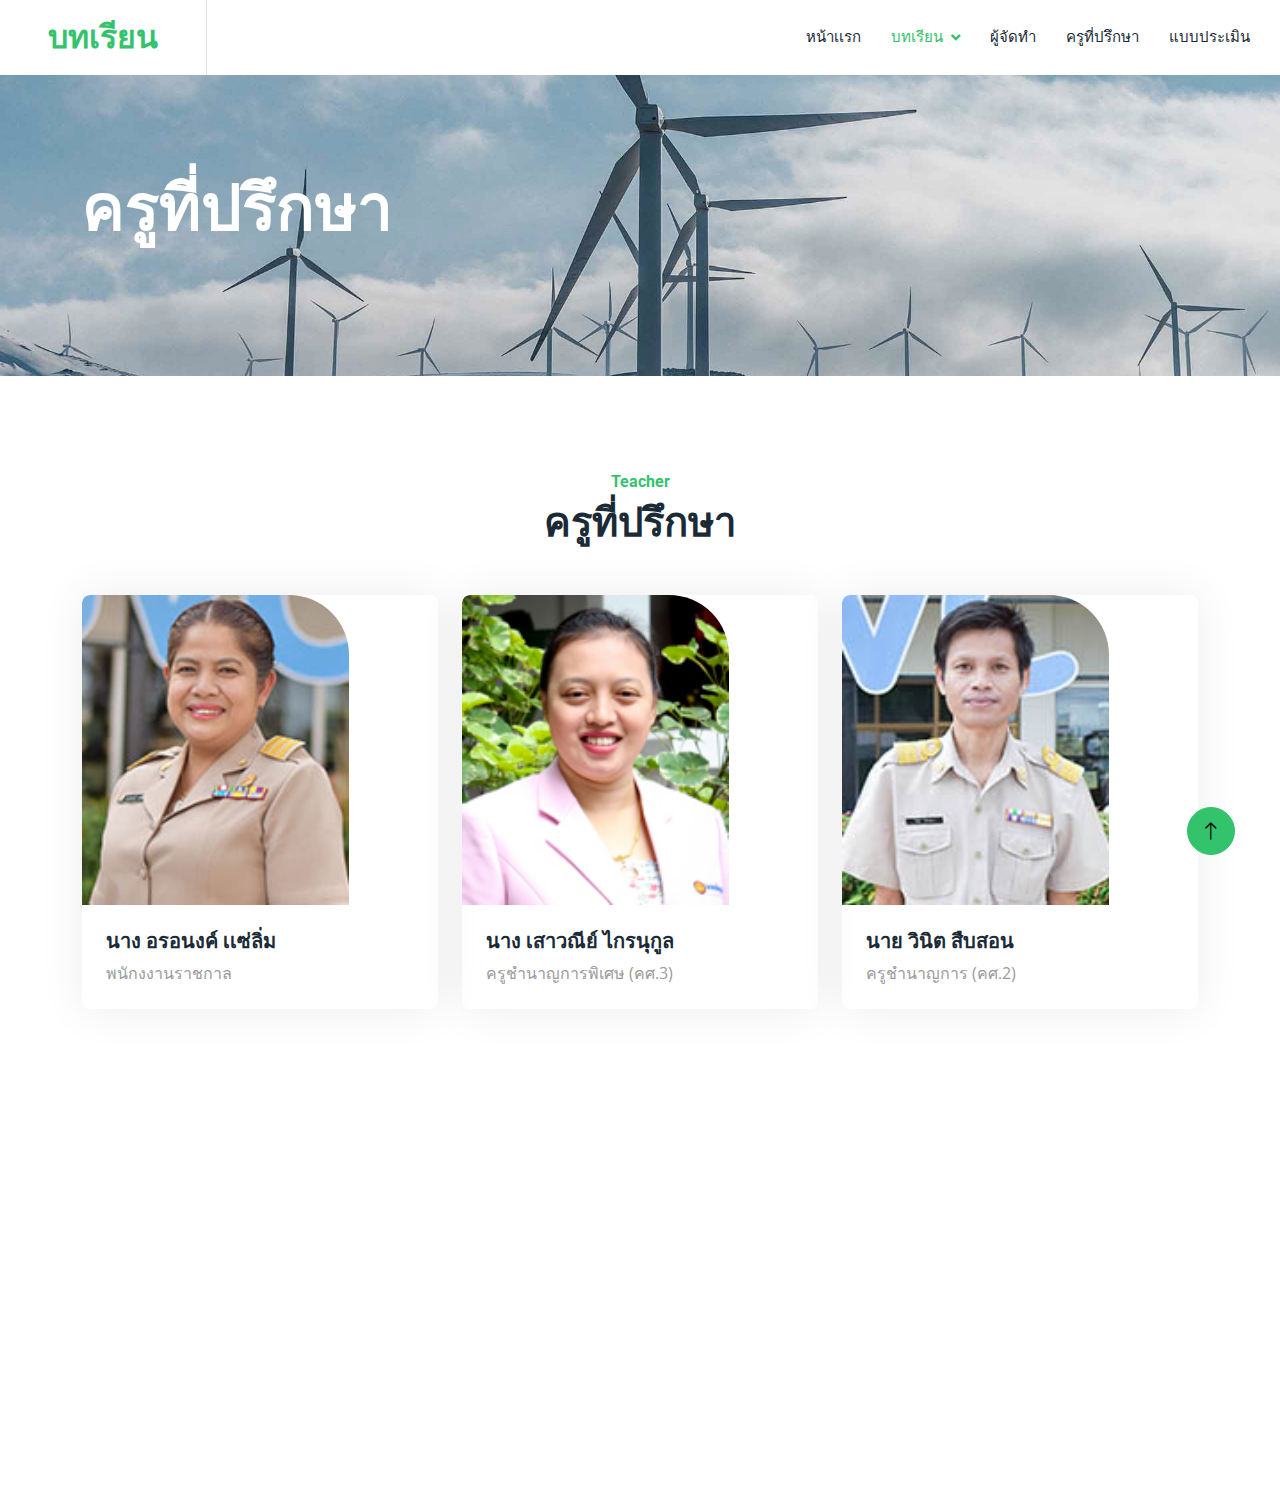
<file: Teacher.html>
<!DOCTYPE html>
<html lang="en">

<head>
    <meta charset="utf-8">
    <title>project</title>
    <meta content="width=device-width, initial-scale=1.0" name="viewport">
    <meta content="" name="keywords">
    <meta content="" name="description">

    <!-- Favicon -->
    <link href="img/favicon.ico" rel="icon">

    <!-- Google Web Fonts -->
    <link rel="preconnect" href="https://fonts.googleapis.com">
    <link rel="preconnect" href="https://fonts.gstatic.com" crossorigin>
    <link href="https://fonts.googleapis.com/css2?family=Open+Sans:wght@400;500&family=Roboto:wght@500;700;900&display=swap" rel="stylesheet"> 

    <!-- Icon Font Stylesheet -->
    <link href="https://cdnjs.cloudflare.com/ajax/libs/font-awesome/5.10.0/css/all.min.css" rel="stylesheet">
    <link href="https://cdn.jsdelivr.net/npm/bootstrap-icons@1.4.1/font/bootstrap-icons.css" rel="stylesheet">

    <!-- Libraries Stylesheet -->
    <link href="lib/animate/animate.min.css" rel="stylesheet">
    <link href="lib/owlcarousel/assets/owl.carousel.min.css" rel="stylesheet">
    <link href="lib/lightbox/css/lightbox.min.css" rel="stylesheet">

    <!-- Customized Bootstrap Stylesheet -->
    <link href="css/bootstrap.min.css" rel="stylesheet">

    <!-- Template Stylesheet -->
    <link href="css/style.css" rel="stylesheet">
</head>

<body>
    <!-- Spinner Start -->
    <div id="spinner" class="show bg-white position-fixed translate-middle w-100 vh-100 top-50 start-50 d-flex align-items-center justify-content-center">
        <div class="spinner-border text-primary" style="width: 3rem; height: 3rem;" role="status">
            <span class="sr-only">Loading...</span>
        </div>
    </div>
    <!-- Spinner End -->



    <!-- Navbar Start -->
    <nav class="navbar navbar-expand-lg bg-white navbar-light sticky-top p-0">
        <a href="index.html" class="navbar-brand d-flex align-items-center border-end px-4 px-lg-5">
            <h2 class="m-0 text-primary">บทเรียน</h2>
        </a>
        <button type="button" class="navbar-toggler me-4" data-bs-toggle="collapse" data-bs-target="#navbarCollapse">
            <span class="navbar-toggler-icon"></span>
        </button>
        <div class="collapse navbar-collapse" id="navbarCollapse">
            <div class="navbar-nav ms-auto p-4 p-lg-0">
                <a href="index.html" class="nav-item nav-link">หน้าเเรก</a>
                <div class="nav-item dropdown">
                    <a href="#" class="nav-link dropdown-toggle active" data-bs-toggle="dropdown">บทเรียน</a>
                    <div class="dropdown-menu bg-light m-0">
                        <a href="index1.html" class="dropdown-item">บทที่1</a>
                        <a href="index2.html" class="dropdown-item">บทที่2</a>
                        <a href="index3.html" class="dropdown-item">บทที่3</a>
                        <a href="index4.html" class="dropdown-item">บทที่4</a>
                        <a href="index5.html" class="dropdown-item">บทที่5</a>
                        <a href="index6.html" class="dropdown-item">บทที่6</a>
                        <a href="index7.html" class="dropdown-item">บทที่7</a>
                        <a href="index8.html" class="dropdown-item">บทที่8</a>
                        <a href="index9.html" class="dropdown-item">บทที่9</a>
                        <a href="index10.html" class="dropdown-item">บทที่10</a>
                    </div>
                </div>
                <a href="team.html" class="nav-item nav-link">ผู้จัดทำ</a>
                <a href="Teacher.html" class="nav-item nav-link">ครูที่ปรึกษา</a>
                <a href="https://docs.google.com/forms/d/1ygUkBaym2-hApvsD2pXTZ9DmVufNKYx6bnCbajIy18U/edit?fbclid=IwAR3xQt6gmdiawbdIggK3lxB7QA_vnuKuuwXIa4VtvYnl6wGvEu1dRmjat2k" class="nav-item nav-link">แบบประเมิน</a>
              
              
            </div>
            <a href="" class=""><i class=""></i></a>
        </div>
    </nav>
    <!-- Navbar End -->


    <!-- Page Header Start -->
    <div class="container-fluid page-header py-5 mb-5">
        <div class="container py-5">
            <h1 class="display-3 text-white mb-3 animated slideInDown">ครูที่ปรึกษา</h1>
            <nav aria-label="breadcrumb animated slideInDown">
                <ol class="breadcrumb">
                    <li class=""><a class="text-white" href="#"></a></li>
                    <li class=""><a class="text-white" href="#"></a></li>
                    <li class="" aria-current="page"></li>
                </ol>
            </nav>
        </div>
    </div>
    <!-- Page Header End -->


    <!-- Team Start -->
    <div class="container-xxl py-5">
        <div class="container">
            <div class="text-center mx-auto mb-5 wow fadeInUp" data-wow-delay="0.1s" style="max-width: 600px;">
                <h6 class="text-primary">Teacher</h6>
                <h1 class="mb-4">ครูที่ปรึกษา</h1>
            </div>
            <div class="row g-4">
                <div class="col-lg-4 col-md-6 wow fadeInUp" data-wow-delay="0.1s">
                    <div class="team-item rounded overflow-hidden">
                        <div class="d-flex">
                            <img class="img-fluid w-75" src="img1/onanong.jpg" alt="">
                            <div class="team-social w-25">
                            </div>
                        </div>
                        <div class="p-4">
                            <h5>นาง อรอนงค์ เเซ่ลิ่ม </h5>
                            <span>พนักงงานราชกาล</span>
                        </div>
                    </div>
                </div>
                <div class="col-lg-4 col-md-6 wow fadeInUp" data-wow-delay="0.3s">
                    <div class="team-item rounded overflow-hidden">
                        <div class="d-flex">
                            <img class="img-fluid w-75" src="img1/image.jfif" alt="">
                            <div class="team-social w-25">
                            </div>
                        </div>
                        <div class="p-4">
                            <h5>นาง เสาวณีย์ ไกรนุกูล</h5>
                            <span> ครูชำนาญการพิเศษ (คศ.3)</span>
                        </div>
                    </div>
                </div>
                <div class="col-lg-4 col-md-6 wow fadeInUp" data-wow-delay="0.5s">
                    <div class="team-item rounded overflow-hidden">
                        <div class="d-flex">
                            <img class="img-fluid w-75" src="img/13.jpg" alt="">
                            <div class="team-social w-25">
                            </div>
                        </div>
                        <div class="p-4">
                            <h5>นาย วินิต สืบสอน</h5>
                            <span> ครูชำนาญการ (คศ.2)</span>
                        </div>
                    </div>
                </div>
             
                        </div>
                    </div>
                </div>
       
               
                        </div>
                    </div>
                </div>
            </div>
        </div>
    </div>
    <!-- Team End -->
        

<!-- Footer Start -->
<div class="container-fluid bg-dark text-body footer mt-5 pt-5 wow fadeIn" data-wow-delay="0.1s">
    <div class="container py-5">
        <div class="row g-5">
            <div class="col-lg-3 col-md-6">
                <h5 class="text-white mb-4">ช่องทางติดต่อ</h5>
                
                <p class="mb-2"><i class=""></i>ดำเนินการโดยนักเรียนระดับชั้น ปวช.3/3 แผนกคอมพิวเตอร์ธุรกิจ</p>
                <p class="mb-2"><i class="fa fa-map-marker-alt me-3"></i>วิทยาลัยอาชีวศึกษาสุราษฎร์ธานี</p>
                <p class="mb-2"><i class="fa fa-envelope me-3"></i>saraban@svc.ac.th</p>
                <div class="d-flex pt-2">
                    <a class="btn btn-square btn-outline-light btn-social" href="https://www.facebook.com/%E0%B8%9B%E0%B8%A3%E0%B8%B0%E0%B8%8A%E0%B8%B2%E0%B8%AA%E0%B8%B1%E0%B8%A1%E0%B8%9E%E0%B8%B1%E0%B8%99%E0%B8%98%E0%B9%8C%E0%B8%A7%E0%B8%B4%E0%B8%97%E0%B8%A2%E0%B8%B2%E0%B8%A5%E0%B8%B1%E0%B8%A2%E0%B8%AD%E0%B8%B2%E0%B8%8A%E0%B8%B5%E0%B8%A7%E0%B8%A8%E0%B8%B6%E0%B8%81%E0%B8%A9%E0%B8%B2%E0%B8%AA%E0%B8%B8%E0%B8%A3%E0%B8%B2%E0%B8%A9%E0%B8%8E%E0%B8%A3%E0%B9%8C%E0%B8%98%E0%B8%B2%E0%B8%99%E0%B8%B5-274795106525184"><i class="fab fa-facebook-f"></i></a>
                </div>
            </div>
            <div class="col-lg-3 col-md-6">
                <h5 class="text-white mb-4">Email  (ผู้จัดทำ)</h5>
                <p class="mb-2"><i class="fa fa-envelope me-3"></i>63202040091@svc.ac.th</p>
                <p class="mb-2"><i class="fa fa-envelope me-3"></i>632020400097@svc.ac.th</p>
                <p class="mb-2"><i class="fa fa-envelope me-3"></i>63202040103@svc.ac.th</p>
            </div>
            <div class="col-lg-3 col-md-6">
                <h5 class="text-white mb-4">Project Gallery</h5>
                <div class="row g-2">
                    <div class="col-4">
                        <img class="img-fluid rounded" src="img/gallery-1.jpg" alt="">
                    </div>
                    <div class="col-4">
                        <img class="img-fluid rounded" src="img/gallery-2.jpg" alt="">
                    </div>
                    <div class="col-4">
                        <img class="img-fluid rounded" src="img/gallery-3.jpg" alt="">
                    </div>
                    <div class="col-4">
                        <img class="img-fluid rounded" src="img/gallery-4.jpg" alt="">
                    </div>
                    <div class="col-4">
                        <img class="img-fluid rounded" src="img/gallery-5.jpg" alt="">
                    </div>
                    <div class="col-4">
                        <img class="img-fluid rounded" src="img/gallery-6.jpg" alt="">
                    </div>
                </div>
            </div>
          
            </div>
        </div>
    </div>
    <div class="container">
        <div class="copyright">
            <div class="row">


    <!-- Back to Top -->
    <a href="#" class="btn btn-lg btn-primary btn-lg-square rounded-circle back-to-top"><i class="bi bi-arrow-up"></i></a>


    <!-- JavaScript Libraries -->
    <script src="https://code.jquery.com/jquery-3.4.1.min.js"></script>
    <script src="https://cdn.jsdelivr.net/npm/bootstrap@5.0.0/dist/js/bootstrap.bundle.min.js"></script>
    <script src="lib/wow/wow.min.js"></script>
    <script src="lib/easing/easing.min.js"></script>
    <script src="lib/waypoints/waypoints.min.js"></script>
    <script src="lib/counterup/counterup.min.js"></script>
    <script src="lib/owlcarousel/owl.carousel.min.js"></script>
    <script src="lib/isotope/isotope.pkgd.min.js"></script>
    <script src="lib/lightbox/js/lightbox.min.js"></script>

    <!-- Template Javascript -->
    <script src="js/main.js"></script>
</body>

</html>
</file>
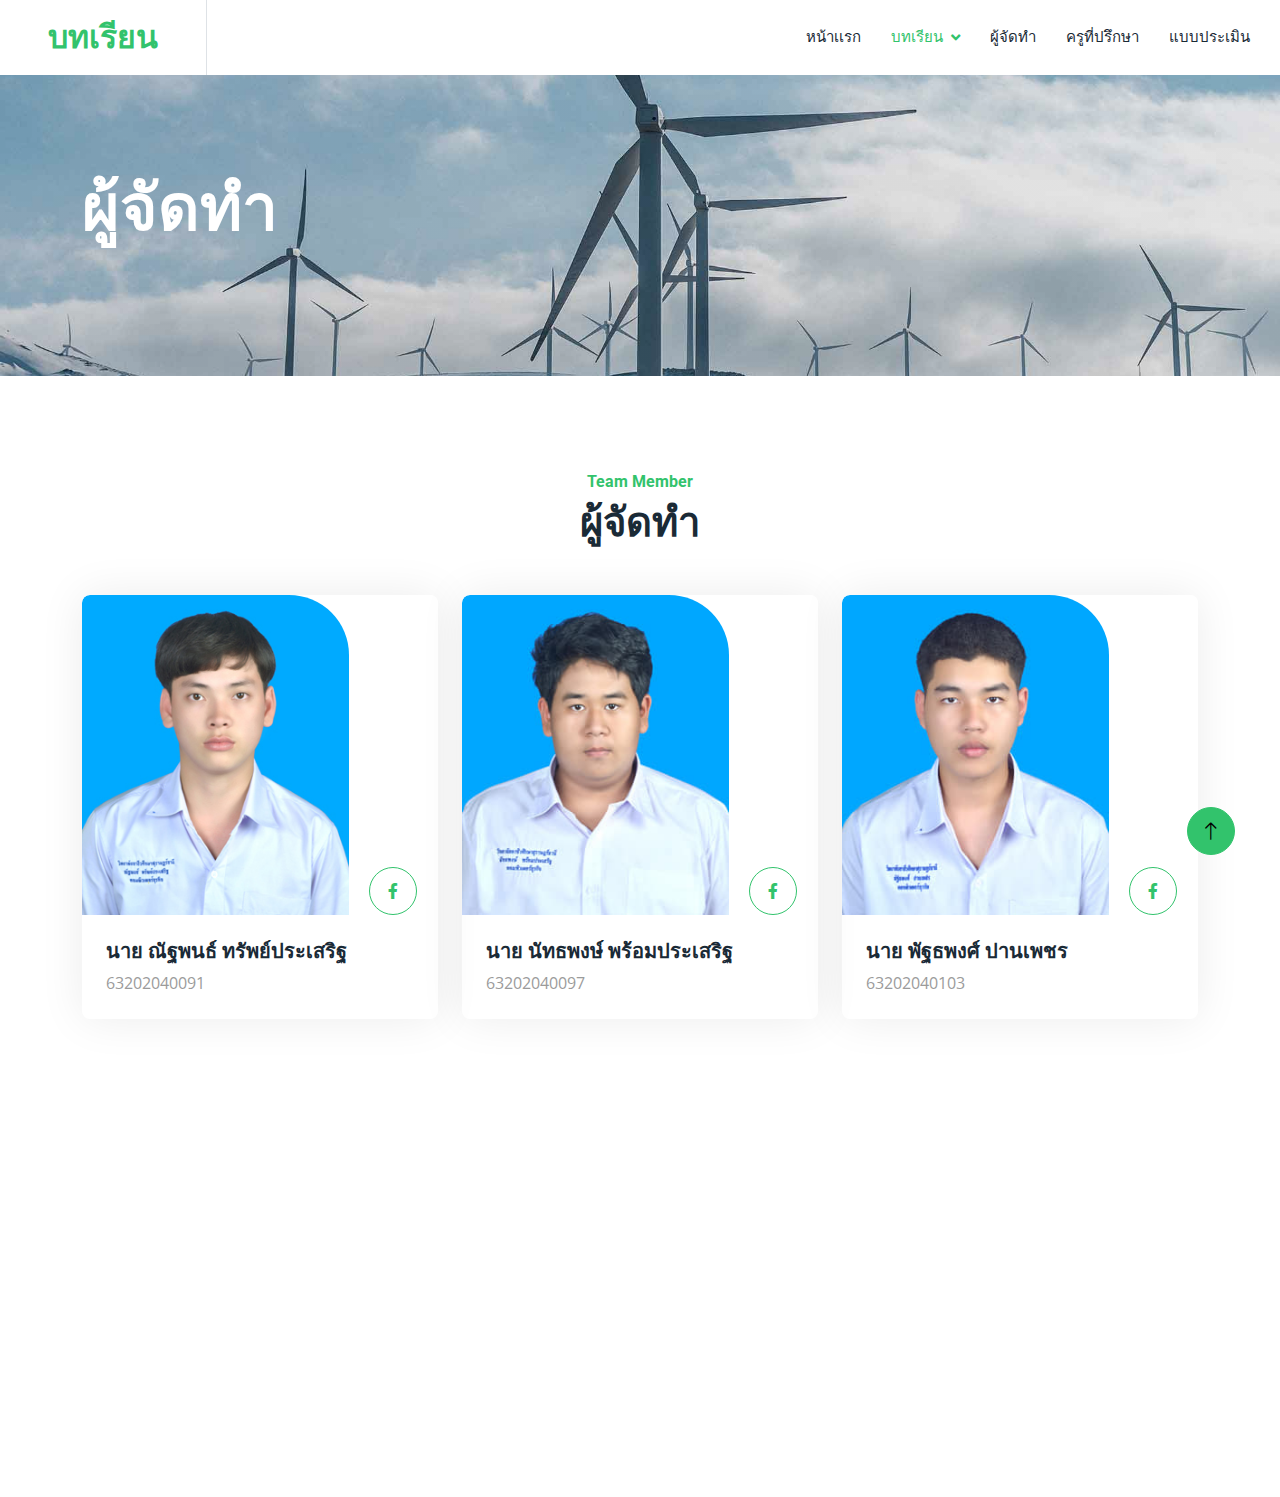
<file: team.html>
<!DOCTYPE html>
<html lang="en">

<head>
    <meta charset="utf-8">
    <title>project</title>
    <meta content="width=device-width, initial-scale=1.0" name="viewport">
    <meta content="" name="keywords">
    <meta content="" name="description">

    <!-- Favicon -->
    <link href="img/favicon.ico" rel="icon">

    <!-- Google Web Fonts -->
    <link rel="preconnect" href="https://fonts.googleapis.com">
    <link rel="preconnect" href="https://fonts.gstatic.com" crossorigin>
    <link href="https://fonts.googleapis.com/css2?family=Open+Sans:wght@400;500&family=Roboto:wght@500;700;900&display=swap" rel="stylesheet"> 

    <!-- Icon Font Stylesheet -->
    <link href="https://cdnjs.cloudflare.com/ajax/libs/font-awesome/5.10.0/css/all.min.css" rel="stylesheet">
    <link href="https://cdn.jsdelivr.net/npm/bootstrap-icons@1.4.1/font/bootstrap-icons.css" rel="stylesheet">

    <!-- Libraries Stylesheet -->
    <link href="lib/animate/animate.min.css" rel="stylesheet">
    <link href="lib/owlcarousel/assets/owl.carousel.min.css" rel="stylesheet">
    <link href="lib/lightbox/css/lightbox.min.css" rel="stylesheet">

    <!-- Customized Bootstrap Stylesheet -->
    <link href="css/bootstrap.min.css" rel="stylesheet">

    <!-- Template Stylesheet -->
    <link href="css/style.css" rel="stylesheet">
</head>

<body>
    <!-- Spinner Start -->
    <div id="spinner" class="show bg-white position-fixed translate-middle w-100 vh-100 top-50 start-50 d-flex align-items-center justify-content-center">
        <div class="spinner-border text-primary" style="width: 3rem; height: 3rem;" role="status">
            <span class="sr-only">Loading...</span>
        </div>
    </div>
    <!-- Spinner End -->



    <!-- Navbar Start -->
    <nav class="navbar navbar-expand-lg bg-white navbar-light sticky-top p-0">
        <a href="index.html" class="navbar-brand d-flex align-items-center border-end px-4 px-lg-5">
            <h2 class="m-0 text-primary">บทเรียน</h2>
        </a>
        <button type="button" class="navbar-toggler me-4" data-bs-toggle="collapse" data-bs-target="#navbarCollapse">
            <span class="navbar-toggler-icon"></span>
        </button>
        <div class="collapse navbar-collapse" id="navbarCollapse">
            <div class="navbar-nav ms-auto p-4 p-lg-0">
                <a href="index.html" class="nav-item nav-link">หน้าเเรก</a>
                <div class="nav-item dropdown">
                    <a href="#" class="nav-link dropdown-toggle active" data-bs-toggle="dropdown">บทเรียน</a>
                    <div class="dropdown-menu bg-light m-0">
                        <a href="index1.html" class="dropdown-item">บทที่1</a>
                        <a href="index2.html" class="dropdown-item">บทที่2</a>
                        <a href="index3.html" class="dropdown-item">บทที่3</a>
                        <a href="index4.html" class="dropdown-item">บทที่4</a>
                        <a href="index5.html" class="dropdown-item">บทที่5</a>
                        <a href="index6.html" class="dropdown-item">บทที่6</a>
                        <a href="index7.html" class="dropdown-item">บทที่7</a>
                        <a href="index8.html" class="dropdown-item">บทที่8</a>
                        <a href="index9.html" class="dropdown-item">บทที่9</a>
                        <a href="index10.html" class="dropdown-item">บทที่10</a>
                    </div>
                </div>
                <a href="team.html" class="nav-item nav-link">ผู้จัดทำ</a>
                <a href="Teacher.html" class="nav-item nav-link">ครูที่ปรึกษา</a>
                <a href="https://docs.google.com/forms/d/1ygUkBaym2-hApvsD2pXTZ9DmVufNKYx6bnCbajIy18U/edit?fbclid=IwAR3xQt6gmdiawbdIggK3lxB7QA_vnuKuuwXIa4VtvYnl6wGvEu1dRmjat2k" class="nav-item nav-link">แบบประเมิน</a>
              
              
            </div>
            <a href="" class=""><i class=""></i></a>
        </div>
    </nav>
    <!-- Navbar End -->


    <!-- Page Header Start -->
    <div class="container-fluid page-header py-5 mb-5">
        <div class="container py-5">
            <h1 class="display-3 text-white mb-3 animated slideInDown">ผู้จัดทำ</h1>
            <nav aria-label="breadcrumb animated slideInDown">
                <ol class="breadcrumb">
                    <li class=""><a class="text-white" href="#"></a></li>
                    <li class=""><a class="text-white" href="#"></a></li>
                    <li class="" aria-current="page"></li>
                </ol>
            </nav>
        </div>
    </div>
    <!-- Page Header End -->


    <!-- Team Start -->
    <div class="container-xxl py-5">
        <div class="container">
            <div class="text-center mx-auto mb-5 wow fadeInUp" data-wow-delay="0.1s" style="max-width: 600px;">
                <h6 class="text-primary">Team Member</h6>
                <h1 class="mb-4">ผู้จัดทำ</h1>
            </div>
            <div class="row g-4">
                <div class="col-lg-4 col-md-6 wow fadeInUp" data-wow-delay="0.1s">
                    <div class="team-item rounded overflow-hidden">
                        <div class="d-flex">
                            <img class="img-fluid w-75" src="img/63202040091.jpg" alt="">
                            <div class="team-social w-25">
                                <a class="btn btn-lg-square btn-outline-primary rounded-circle mt-3" href="https://www.facebook.com/nattapon.sappasoed"><i class="fab fa-facebook-f"></i></a>
                            </div>
                        </div>
                        <div class="p-4">
                            <h5>นาย ณัฐพนธ์ ทรัพย์ประเสริฐ </h5>
                            <span>63202040091</span>
                        </div>
                    </div>
                </div>
                <div class="col-lg-4 col-md-6 wow fadeInUp" data-wow-delay="0.3s">
                    <div class="team-item rounded overflow-hidden">
                        <div class="d-flex">
                            <img class="img-fluid w-75" src="img/11.jpg" alt="">
                            <div class="team-social w-25">
                                <a class="btn btn-lg-square btn-outline-primary rounded-circle mt-3" href="https://www.facebook.com/max.mo.75436531"><i class="fab fa-facebook-f"></i></a>
                            </div>
                        </div>
                        <div class="p-4">
                            <h5>นาย นัทธพงษ์ พร้อมประเสริฐ </h5>
                            <span> 63202040097</span>
                        </div>
                    </div>
                </div>
                <div class="col-lg-4 col-md-6 wow fadeInUp" data-wow-delay="0.5s">
                    <div class="team-item rounded overflow-hidden">
                        <div class="d-flex">
                            <img class="img-fluid w-75" src="img/12.jpg" alt="">
                            <div class="team-social w-25">
                                <a class="btn btn-lg-square btn-outline-primary rounded-circle mt-3" href="https://www.facebook.com/phatthapong.panphet.3"><i class="fab fa-facebook-f"></i></a>
                            </div>
                        </div>
                        <div class="p-4">
                            <h5>นาย พัฐธพงศ์ ปานเพชร</h5>
                            <span>63202040103</span>
                        </div>
                    </div>
                </div>
             
                        </div>
                    </div>
                </div>
       
               
                        </div>
                    </div>
                </div>
            </div>
        </div>
    </div>
    <!-- Team End -->
        

<!-- Footer Start -->
<div class="container-fluid bg-dark text-body footer mt-5 pt-5 wow fadeIn" data-wow-delay="0.1s">
    <div class="container py-5">
        <div class="row g-5">
            <div class="col-lg-3 col-md-6">
                <h5 class="text-white mb-4">ช่องทางติดต่อ</h5>
                
                <p class="mb-2"><i class=""></i>ดำเนินการโดยนักเรียนระดับชั้น ปวช.3/3 แผนกคอมพิวเตอร์ธุรกิจ</p>
                <p class="mb-2"><i class="fa fa-map-marker-alt me-3"></i>วิทยาลัยอาชีวศึกษาสุราษฎร์ธานี</p>
                <p class="mb-2"><i class="fa fa-envelope me-3"></i>saraban@svc.ac.th</p>
                <div class="d-flex pt-2">
                    <a class="btn btn-square btn-outline-light btn-social" href="https://www.facebook.com/%E0%B8%9B%E0%B8%A3%E0%B8%B0%E0%B8%8A%E0%B8%B2%E0%B8%AA%E0%B8%B1%E0%B8%A1%E0%B8%9E%E0%B8%B1%E0%B8%99%E0%B8%98%E0%B9%8C%E0%B8%A7%E0%B8%B4%E0%B8%97%E0%B8%A2%E0%B8%B2%E0%B8%A5%E0%B8%B1%E0%B8%A2%E0%B8%AD%E0%B8%B2%E0%B8%8A%E0%B8%B5%E0%B8%A7%E0%B8%A8%E0%B8%B6%E0%B8%81%E0%B8%A9%E0%B8%B2%E0%B8%AA%E0%B8%B8%E0%B8%A3%E0%B8%B2%E0%B8%A9%E0%B8%8E%E0%B8%A3%E0%B9%8C%E0%B8%98%E0%B8%B2%E0%B8%99%E0%B8%B5-274795106525184"><i class="fab fa-facebook-f"></i></a>
                </div>
            </div>
            <div class="col-lg-3 col-md-6">
                <h5 class="text-white mb-4">Email  (ผู้จัดทำ)</h5>
                <p class="mb-2"><i class="fa fa-envelope me-3"></i>63202040091@svc.ac.th</p>
                <p class="mb-2"><i class="fa fa-envelope me-3"></i>632020400097@svc.ac.th</p>
                <p class="mb-2"><i class="fa fa-envelope me-3"></i>63202040103@svc.ac.th</p>
            </div>
            <div class="col-lg-3 col-md-6">
                <h5 class="text-white mb-4">Project Gallery</h5>
                <div class="row g-2">
                    <div class="col-4">
                        <img class="img-fluid rounded" src="img/gallery-1.jpg" alt="">
                    </div>
                    <div class="col-4">
                        <img class="img-fluid rounded" src="img/gallery-2.jpg" alt="">
                    </div>
                    <div class="col-4">
                        <img class="img-fluid rounded" src="img/gallery-3.jpg" alt="">
                    </div>
                    <div class="col-4">
                        <img class="img-fluid rounded" src="img/gallery-4.jpg" alt="">
                    </div>
                    <div class="col-4">
                        <img class="img-fluid rounded" src="img/gallery-5.jpg" alt="">
                    </div>
                    <div class="col-4">
                        <img class="img-fluid rounded" src="img/gallery-6.jpg" alt="">
                    </div>
                </div>
            </div>
          
            </div>
        </div>
    </div>
    <div class="container">
        <div class="copyright">
            <div class="row">


    <!-- Back to Top -->
    <a href="#" class="btn btn-lg btn-primary btn-lg-square rounded-circle back-to-top"><i class="bi bi-arrow-up"></i></a>


    <!-- JavaScript Libraries -->
    <script src="https://code.jquery.com/jquery-3.4.1.min.js"></script>
    <script src="https://cdn.jsdelivr.net/npm/bootstrap@5.0.0/dist/js/bootstrap.bundle.min.js"></script>
    <script src="lib/wow/wow.min.js"></script>
    <script src="lib/easing/easing.min.js"></script>
    <script src="lib/waypoints/waypoints.min.js"></script>
    <script src="lib/counterup/counterup.min.js"></script>
    <script src="lib/owlcarousel/owl.carousel.min.js"></script>
    <script src="lib/isotope/isotope.pkgd.min.js"></script>
    <script src="lib/lightbox/js/lightbox.min.js"></script>

    <!-- Template Javascript -->
    <script src="js/main.js"></script>
</body>

</html>
</file>
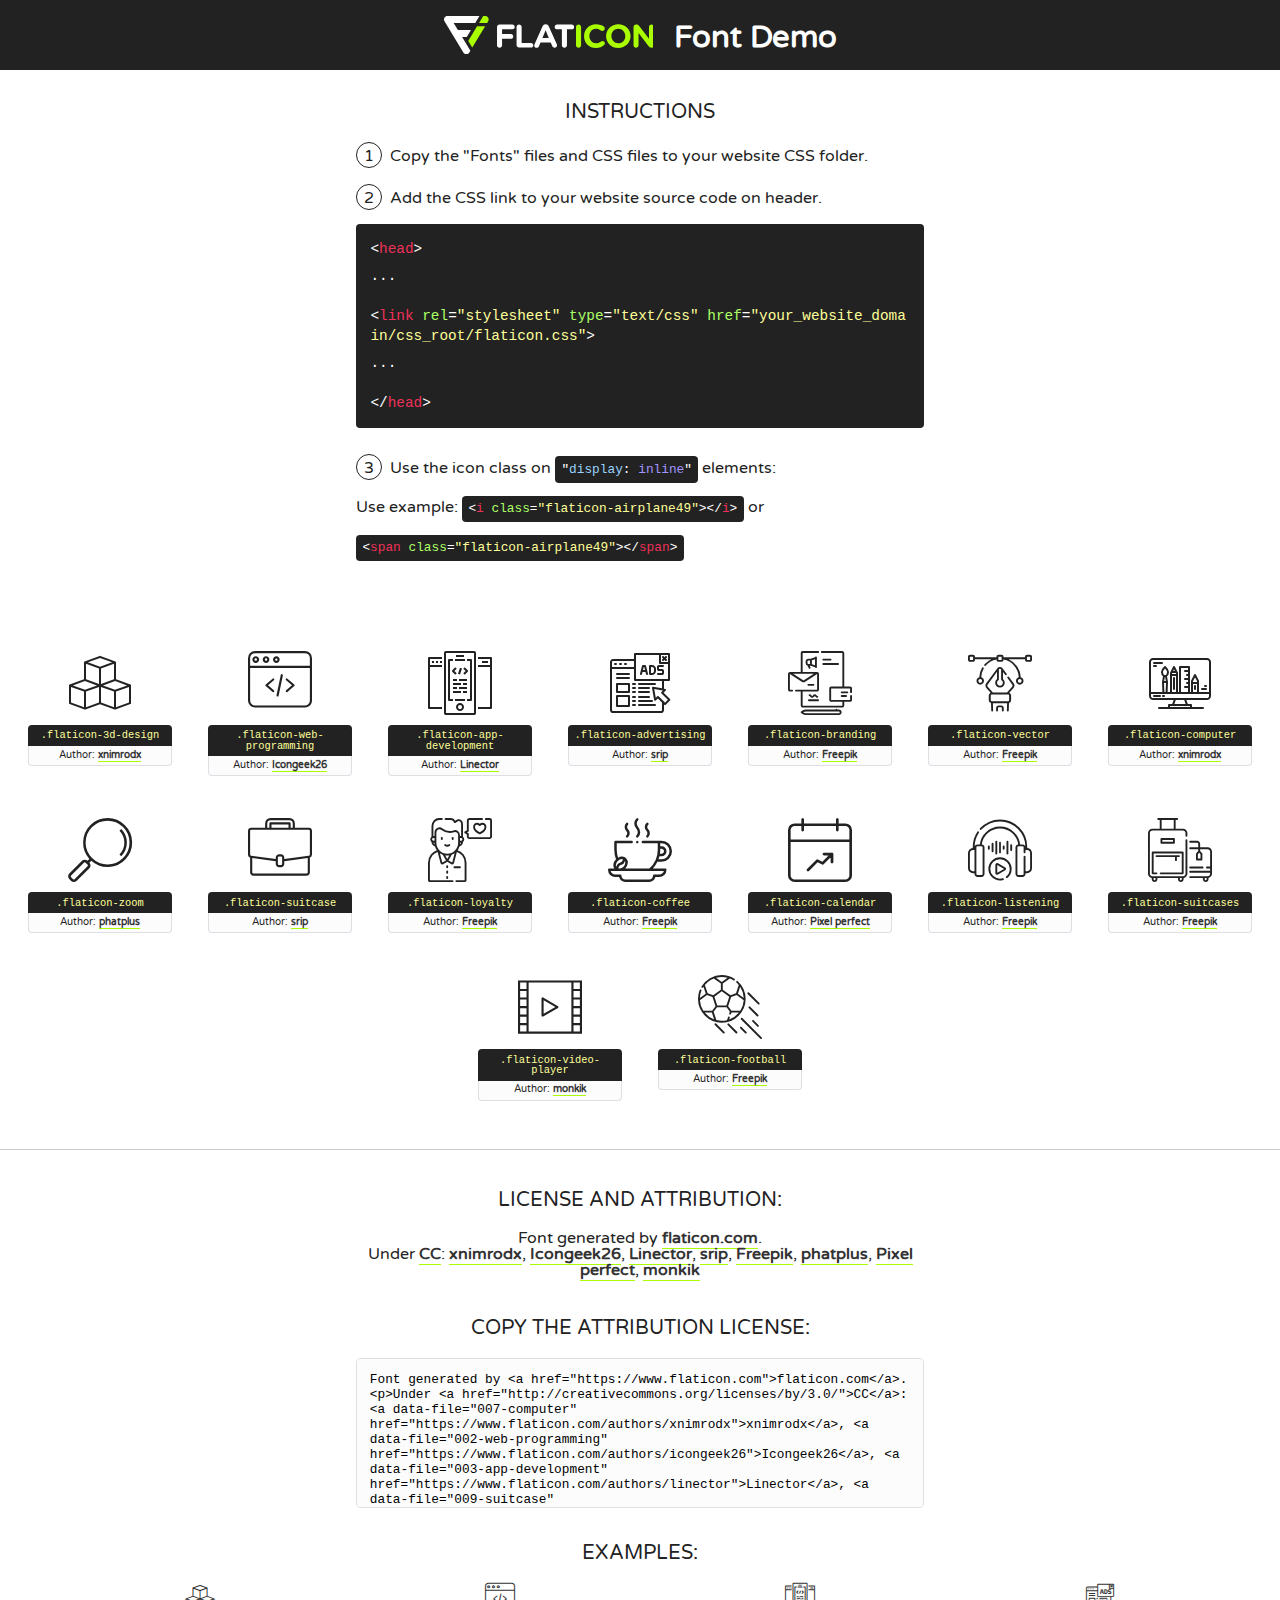
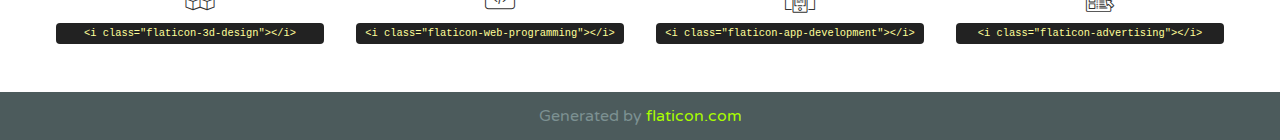
<file: fonts1/flaticon/font/flaticon.html>
<!DOCTYPE html>
<!--
  Flaticon icon font: Flaticon
  Creation date: 03/07/2020 09:59
-->
<html>
<!DOCTYPE html>
<html>

<head>
    <title>Flaticon WebFont</title>
    <link href="http://fonts.googleapis.com/css?family=Varela+Round" rel="stylesheet" type="text/css" />
    <link rel="stylesheet" type="text/css" href="flaticon.css">
    <meta charset="UTF-8">
    <style>
    html, body, div, span, applet, object, iframe,
    h1, h2, h3, h4, h5, h6, p, blockquote, pre,
    a, abbr, acronym, address, big, cite, code,
    del, dfn, em, img, ins, kbd, q, s, samp,
    small, strike, strong, sub, sup, tt, var,
    b, u, i, center,
    dl, dt, dd, ol, ul, li,
    fieldset, form, label, legend,
    table, caption, tbody, tfoot, thead, tr, th, td,
    article, aside, canvas, details, embed, 
    figure, figcaption, footer, header, hgroup, 
    menu, nav, output, ruby, section, summary,
    time, mark, audio, video {
        margin: 0;
        padding: 0;
        border: 0;
        font-size: 100%;
        font: inherit;
        vertical-align: baseline;
    }
    /* HTML5 display-role reset for older browsers */
    article, aside, details, figcaption, figure, 
    footer, header, hgroup, menu, nav, section {
        display: block;
    }
    body {
        line-height: 1;
    }
    ol, ul {
        list-style: none;
    }
    blockquote, q {
        quotes: none;
    }
    blockquote:before, blockquote:after,
    q:before, q:after {
        content: '';
        content: none;
    }
    table {
        border-collapse: collapse;
        border-spacing: 0;
    }
    body {
        font-family: 'Varela Round', Helvetica, Arial, sans-serif;
        font-size: 16px;
        color: #222;
    }
    a {
        color: #333;
        border-bottom: 1px solid #a9fd00;
        font-weight: bold;
        text-decoration: none;
    }
    * {
        -moz-box-sizing: border-box;
        -webkit-box-sizing: border-box;
        box-sizing: border-box;
        margin: 0;
        padding: 0;
    }
    [class^="flaticon-"]:before, [class*=" flaticon-"]:before, [class^="flaticon-"]:after, [class*=" flaticon-"]:after {
        font-family: Flaticon;
        font-size: 30px;
        font-style: normal;
        margin-left: 20px;
        color: #333;
    }
    .wrapper {
        max-width: 600px;
        margin: auto;
        padding: 0 1em;
    }
    .title {
        font-size: 1.25em;
        text-align: center;
        margin-bottom: 1em;
        text-transform: uppercase;
    }
    header {
        text-align: center;
        background-color: #222;
        color: #fff;
        padding: 1em;
    }
    header .logo {
        width: 210px;
        height: 38px;
        display: inline-block;
        vertical-align: middle;
        margin-right: 1em;
        border: none;
    }
    header strong {
        font-size: 1.95em;
        font-weight: bold;
        vertical-align: middle;
        margin-top: 5px;
        display: inline-block;
    }
    .demo {
        margin: 2em auto;
        line-height: 1.25em;
    }
    .demo ul li {
        margin-bottom: 1em;
    }
    .demo ul li .num {
        color: #222;
        border-radius: 20px;
        display: inline-block;
        width: 26px;
        padding: 3px;
        height: 26px;
        text-align: center;
        margin-right: 0.5em;
        border: 1px solid #222;
    }
    .demo ul li code {
        background-color: #222;
        border-radius: 4px;
        padding: 0.25em 0.5em;
        display: inline-block;
        color: #fff;
        font-family: Consolas,Monaco,Lucida Console,Liberation Mono,DejaVu Sans Mono,Bitstream Vera Sans Mono,Courier New, monospace;
        font-weight: lighter;
        margin-top: 1em;
        font-size: 0.8em;
        word-break: break-all;
    }
    .demo ul li code.big {
        padding: 1em;
        font-size: 0.9em;
    }
    .demo ul li code .red {
        color: #EF3159;
    }
    .demo ul li code .green {
        color: #ACFF65;
    }
    .demo ul li code .yellow {
        color: #FFFF99;
    }
    .demo ul li code .blue {
        color: #99D3FF;
    }
    .demo ul li code .purple {
        color: #A295FF;
    }
    .demo ul li code .dots {
        margin-top: 0.5em;
        display: block;
    }
    #glyphs {
        border-bottom: 1px solid #ccc;
        padding: 2em 0;
        text-align: center;
    }
    .glyph {
        display: inline-block;
        width: 9em;
        margin: 1em;
        text-align: center;
        vertical-align: top;
        background: #FFF;
    }
    .glyph .glyph-icon {
        padding: 10px;
        display: block;
        font-family:"Flaticon";
        font-size: 64px;
        line-height: 1;
    }
    .glyph .glyph-icon:before {
        font-size: 64px;
        color: #222;
        margin-left: 0;
    }
    .class-name {
        font-size: 0.65em;
        background-color: #222;
        color: #fff;
        border-radius: 4px 4px 0 0;
        padding: 0.5em;
        color: #FFFF99;
        font-family: Consolas,Monaco,Lucida Console,Liberation Mono,DejaVu Sans Mono,Bitstream Vera Sans Mono,Courier New, monospace;
    }
    .author-name {
        font-size: 0.6em;
        background-color: #fcfcfd;
        border: 1px solid #DEDEE4;
        border-top: 0;
        border-radius: 0 0 4px 4px;
        padding: 0.5em;
    }
    .class-name:last-child {
        font-size: 10px;
        color:#888;
    }
    .class-name:last-child a {
        font-size: 10px;
        color:#555;
    }
    .class-name:last-child a:hover {
        color:#a9fd00;
    }
    .glyph > input {
        display: block;
        width: 100px;
        margin: 5px auto;
        text-align: center;
        font-size: 12px;
        cursor: text;
    }
    .glyph > input.icon-input {
        font-family:"Flaticon";
        font-size: 16px;
        margin-bottom: 10px;
    }
    .attribution .title {
        margin-top: 2em;
    }
    .attribution textarea {
        background-color: #fcfcfd;
        padding: 1em;
        border: none;
        box-shadow: none;
        border: 1px solid #DEDEE4;
        border-radius: 4px;
        resize: none;
        width: 100%;
        height: 150px;
        font-size: 0.8em;
        font-family: Consolas,Monaco,Lucida Console,Liberation Mono,DejaVu Sans Mono,Bitstream Vera Sans Mono,Courier New, monospace;
        -webkit-appearance: none;
    }
    .iconsuse {
        margin: 2em auto;
        text-align: center;
        max-width: 1200px;
    }
    .iconsuse:after {
        content: '';
        display: table;
        clear: both;
    }
    .iconsuse .image {
        float: left;
        width: 25%;
        padding: 0 1em;
    }
    .iconsuse .image p {
        margin-bottom: 1em;
    }
    .iconsuse .image span {
        display: block;
        font-size: 0.65em;
        background-color: #222;
        color: #fff;
        border-radius: 4px;
        padding: 0.5em;
        color: #FFFF99;
        margin-top: 1em;
        font-family: Consolas,Monaco,Lucida Console,Liberation Mono,DejaVu Sans Mono,Bitstream Vera Sans Mono,Courier New, monospace;
    }
    #footer {
        text-align: center;
        background-color: #4C5B5C;
        color: #7c9192;
        padding: 1em;
    }
    #footer a {
        border: none;
        color: #a9fd00;
        font-weight: normal;
    }
    @media (max-width: 960px) {
        .iconsuse .image {
            width: 50%;
        }
    }
    @media (max-width: 560px) {
        .iconsuse .image {
            width: 100%;
        }
    }
    </style>
</head>

<body class="characters-off">

    <header>
        <a href="https://www.flaticon.com" target="_blank" class="logo">
            <svg version="1.1" xmlns="http://www.w3.org/2000/svg" xmlns:xlink="http://www.w3.org/1999/xlink" xmlns:a="http://ns.adobe.com/AdobeSVGViewerExtensions/3.0/" viewBox="0 0 560.875 102.036" enable-background="new 0 0 560.875 102.036" xml:space="preserve">
                <defs>
                </defs>
                <g>
                    <g class="letters">
                        <path fill="#ffffff" d="M141.596,29.675c0-3.777,2.985-6.767,6.764-6.767h34.438c3.426,0,6.15,2.728,6.15,6.15
                        c0,3.43-2.724,6.149-6.15,6.149h-27.674v13.091h23.719c3.429,0,6.151,2.724,6.151,6.15c0,3.43-2.723,6.149-6.151,6.149h-23.719
                        v17.574c0,3.773-2.986,6.761-6.764,6.761c-3.779,0-6.764-2.989-6.764-6.761V29.675z"></path>
                        <path fill="#ffffff" d="M193.844,29.149c0-3.781,2.985-6.767,6.764-6.767c3.776,0,6.763,2.985,6.763,6.767v42.957h25.039
                        c3.426,0,6.149,2.726,6.149,6.153c0,3.425-2.723,6.15-6.149,6.15h-31.802c-3.779,0-6.764-2.986-6.764-6.768V29.149z"></path>
                        <path fill="#ffffff" d="M241.891,75.71l21.438-48.407c1.492-3.341,4.215-5.357,7.906-5.357h0.792
                        c3.686,0,6.323,2.017,7.815,5.357l21.439,48.407c0.436,0.967,0.701,1.845,0.701,2.723c0,3.602-2.809,6.501-6.414,6.501
                        c-3.161,0-5.269-1.845-6.499-4.655l-4.132-9.661h-27.059l-4.301,10.102c-1.144,2.631-3.426,4.214-6.237,4.214
                        c-3.517,0-6.24-2.81-6.24-6.325C241.1,77.64,241.451,76.677,241.891,75.71z M279.932,58.666l-8.521-20.297l-8.526,20.297H279.932
                        z"></path>
                        <path fill="#ffffff" d="M314.864,35.387H301.86c-3.429,0-6.239-2.813-6.239-6.238c0-3.429,2.811-6.24,6.239-6.24h39.533
                        c3.426,0,6.237,2.811,6.237,6.24c0,3.425-2.811,6.238-6.237,6.238h-13.001v42.785c0,3.773-2.99,6.761-6.764,6.761
                        c-3.779,0-6.764-2.989-6.764-6.761V35.387z"></path>
                        <path fill="#A9FD00" d="M352.615,29.149c0-3.781,2.985-6.767,6.767-6.767c3.774,0,6.761,2.985,6.761,6.767v49.024
                        c0,3.773-2.987,6.761-6.761,6.761c-3.781,0-6.767-2.989-6.767-6.761V29.149z"></path>
                        <path fill="#A9FD00" d="M374.132,53.836v-0.179c0-17.481,13.178-31.801,32.065-31.801c9.22,0,15.459,2.458,20.557,6.238
                        c1.402,1.054,2.637,2.985,2.637,5.357c0,3.692-2.985,6.59-6.681,6.59c-1.845,0-3.071-0.702-4.044-1.319
                        c-3.776-2.813-7.729-4.393-12.562-4.393c-10.364,0-17.831,8.611-17.831,19.154v0.173c0,10.542,7.291,19.329,17.831,19.329
                        c5.715,0,9.492-1.756,13.359-4.834c1.049-0.874,2.458-1.491,4.039-1.491c3.429,0,6.325,2.813,6.325,6.236
                        c0,2.106-1.056,3.78-2.282,4.834c-5.539,4.834-12.036,7.733-21.878,7.733C387.572,85.464,374.132,71.493,374.132,53.836z"></path>
                        <path fill="#A9FD00" d="M433.009,53.836v-0.179c0-17.481,13.79-31.801,32.766-31.801c18.981,0,32.592,14.143,32.592,31.628v0.173
                        c0,17.483-13.785,31.807-32.769,31.807C446.625,85.464,433.009,71.32,433.009,53.836z M484.224,53.836v-0.179
                        c0-10.539-7.725-19.326-18.626-19.326c-10.893,0-18.449,8.611-18.449,19.154v0.173c0,10.542,7.73,19.329,18.626,19.329
                        C476.676,72.986,484.224,64.378,484.224,53.836z"></path>
                        <path fill="#A9FD00" d="M506.233,29.321c0-3.774,2.99-6.763,6.767-6.763h1.401c3.252,0,5.183,1.583,7.029,3.953l26.093,34.265
                        V29.059c0-3.692,2.99-6.677,6.681-6.677c3.683,0,6.671,2.985,6.671,6.677v48.934c0,3.78-2.987,6.765-6.764,6.765h-0.436
                        c-3.257,0-5.188-1.581-7.034-3.953l-27.056-35.492v32.944c0,3.687-2.985,6.676-6.678,6.676c-3.683,0-6.673-2.989-6.673-6.676
                        V29.321z"></path>
                    </g>
                    <g class="insignia">
                        <path fill="#ffffff" d="M48.372,56.137h12.517l11.156-18.537H37.186L25.688,18.539h57.825L94.668,0H9.271
                        C5.925,0,2.842,1.801,1.198,4.716c-1.644,2.907-1.593,6.482,0.134,9.343l50.38,83.501c1.678,2.781,4.689,4.476,7.938,4.476
                        c3.246,0,6.257-1.695,7.935-4.476l2.898-4.804L48.372,56.137z"></path>
                        <g class="i">
                            <path fill="#A9FD00" d="M93.575,18.539h0.031v0.004l21.652,0.004l2.705-4.488c1.727-2.861,1.778-6.436,0.133-9.343
                            C116.454,1.801,113.371,0,110.026,0h-5.294L93.575,18.539z"></path>
                            <polygon fill="#A9FD00" points="88.291,27.356 64.725,66.486 75.519,84.404 109.942,27.356"></polygon>
                        </g>
                    </g>
                </g>
            </svg>
        </a>
        <strong>Font Demo</strong>
    </header>


    <section class="demo wrapper">

        <p class="title">Instructions</p>

        <ul>
            <li>
                <span class="num">1</span>Copy the "Fonts" files and CSS files to your website CSS folder.
            </li>
            <li>
                <span class="num">2</span>Add the CSS link to your website source code on header.
                <code class="big">
                    &lt;<span class="red">head</span>&gt;
                    <br/><span class="dots">...</span>
                    <br/>&lt;<span class="red">link</span> <span class="green">rel</span>=<span class="yellow">"stylesheet"</span> <span class="green">type</span>=<span class="yellow">"text/css"</span> <span class="green">href</span>=<span class="yellow">"your_website_domain/css_root/flaticon.css"</span>&gt;
                    <br/><span class="dots">...</span>
                    <br/>&lt;/<span class="red">head</span>&gt;
                </code>
            </li>

            <li>
                <p>
                    <span class="num">3</span>Use the icon class on <code>"<span class="blue">display</span>:<span class="purple"> inline</span>"</code> elements:
                    <br />
                    Use example: <code>&lt;<span class="red">i</span> <span class="green">class</span>=<span class="yellow">&quot;flaticon-airplane49&quot;</span>&gt;&lt;/<span class="red">i</span>&gt;</code> or <code>&lt;<span class="red">span</span> <span class="green">class</span>=<span class="yellow">&quot;flaticon-airplane49&quot;</span>&gt;&lt;/<span class="red">span</span>&gt;</code>
            </li>
        </ul>

    </section>




   <section id="glyphs">          
    
      
        <div class="glyph"><div class="glyph-icon flaticon-3d-design"></div>
            <div class="class-name">.flaticon-3d-design</div>
            <div class="author-name">Author: <a data-file="001-3d-design" href="https://www.flaticon.com/authors/xnimrodx">xnimrodx</a> </div> 
        </div>        
        
        <div class="glyph"><div class="glyph-icon flaticon-web-programming"></div>
            <div class="class-name">.flaticon-web-programming</div>
            <div class="author-name">Author: <a data-file="002-web-programming" href="https://www.flaticon.com/authors/icongeek26">Icongeek26</a> </div> 
        </div>        
        
        <div class="glyph"><div class="glyph-icon flaticon-app-development"></div>
            <div class="class-name">.flaticon-app-development</div>
            <div class="author-name">Author: <a data-file="003-app-development" href="https://www.flaticon.com/authors/linector">Linector</a> </div> 
        </div>        
        
        <div class="glyph"><div class="glyph-icon flaticon-advertising"></div>
            <div class="class-name">.flaticon-advertising</div>
            <div class="author-name">Author: <a data-file="004-advertising" href="https://www.flaticon.com/authors/srip">srip</a> </div> 
        </div>        
        
        <div class="glyph"><div class="glyph-icon flaticon-branding"></div>
            <div class="class-name">.flaticon-branding</div>
            <div class="author-name">Author: <a data-file="005-branding" href="http://www.freepik.com">Freepik</a> </div> 
        </div>        
        
        <div class="glyph"><div class="glyph-icon flaticon-vector"></div>
            <div class="class-name">.flaticon-vector</div>
            <div class="author-name">Author: <a data-file="006-vector" href="http://www.freepik.com">Freepik</a> </div> 
        </div>        
        
        <div class="glyph"><div class="glyph-icon flaticon-computer"></div>
            <div class="class-name">.flaticon-computer</div>
            <div class="author-name">Author: <a data-file="007-computer" href="https://www.flaticon.com/authors/xnimrodx">xnimrodx</a> </div> 
        </div>        
        
        <div class="glyph"><div class="glyph-icon flaticon-zoom"></div>
            <div class="class-name">.flaticon-zoom</div>
            <div class="author-name">Author: <a data-file="008-zoom" href="https://www.flaticon.com/authors/phatplus">phatplus</a> </div> 
        </div>        
        
        <div class="glyph"><div class="glyph-icon flaticon-suitcase"></div>
            <div class="class-name">.flaticon-suitcase</div>
            <div class="author-name">Author: <a data-file="009-suitcase" href="https://www.flaticon.com/authors/srip">srip</a> </div> 
        </div>        
        
        <div class="glyph"><div class="glyph-icon flaticon-loyalty"></div>
            <div class="class-name">.flaticon-loyalty</div>
            <div class="author-name">Author: <a data-file="010-loyalty" href="http://www.freepik.com">Freepik</a> </div> 
        </div>        
        
        <div class="glyph"><div class="glyph-icon flaticon-coffee"></div>
            <div class="class-name">.flaticon-coffee</div>
            <div class="author-name">Author: <a data-file="011-coffee" href="http://www.freepik.com">Freepik</a> </div> 
        </div>        
        
        <div class="glyph"><div class="glyph-icon flaticon-calendar"></div>
            <div class="class-name">.flaticon-calendar</div>
            <div class="author-name">Author: <a data-file="012-calendar" href="https://www.flaticon.com/authors/pixel-perfect">Pixel perfect</a> </div> 
        </div>        
        
        <div class="glyph"><div class="glyph-icon flaticon-listening"></div>
            <div class="class-name">.flaticon-listening</div>
            <div class="author-name">Author: <a data-file="013-listening" href="http://www.freepik.com">Freepik</a> </div> 
        </div>        
        
        <div class="glyph"><div class="glyph-icon flaticon-suitcases"></div>
            <div class="class-name">.flaticon-suitcases</div>
            <div class="author-name">Author: <a data-file="014-suitcases" href="http://www.freepik.com">Freepik</a> </div> 
        </div>        
        
        <div class="glyph"><div class="glyph-icon flaticon-video-player"></div>
            <div class="class-name">.flaticon-video-player</div>
            <div class="author-name">Author: <a data-file="015-video-player" href="https://www.flaticon.com/authors/monkik">monkik</a> </div> 
        </div>        
        
        <div class="glyph"><div class="glyph-icon flaticon-football"></div>
            <div class="class-name">.flaticon-football</div>
            <div class="author-name">Author: <a data-file="016-football" href="http://www.freepik.com">Freepik</a> </div> 
        </div>        
        

    </section>



    <section class="attribution wrapper"   style="text-align:center;">

      <div class="title">License and attribution:</div><div class="attrDiv">Font generated by <a href="https://www.flaticon.com">flaticon.com</a>. <div><p>Under <a href="http://creativecommons.org/licenses/by/3.0/">CC</a>: <a data-file="007-computer" href="https://www.flaticon.com/authors/xnimrodx">xnimrodx</a>, <a data-file="002-web-programming" href="https://www.flaticon.com/authors/icongeek26">Icongeek26</a>, <a data-file="003-app-development" href="https://www.flaticon.com/authors/linector">Linector</a>, <a data-file="009-suitcase" href="https://www.flaticon.com/authors/srip">srip</a>, <a data-file="016-football" href="http://www.freepik.com">Freepik</a>, <a data-file="008-zoom" href="https://www.flaticon.com/authors/phatplus">phatplus</a>, <a data-file="012-calendar" href="https://www.flaticon.com/authors/pixel-perfect">Pixel perfect</a>, <a data-file="015-video-player" href="https://www.flaticon.com/authors/monkik">monkik</a></p>  </div>
      </div>
      <div class="title">Copy the Attribution License:</div>

    <textarea onclick="this.focus();this.select();">Font generated by &lt;a href=&quot;https://www.flaticon.com&quot;&gt;flaticon.com&lt;/a&gt;. <p>Under <a href="http://creativecommons.org/licenses/by/3.0/">CC</a>: <a data-file="007-computer" href="https://www.flaticon.com/authors/xnimrodx">xnimrodx</a>, <a data-file="002-web-programming" href="https://www.flaticon.com/authors/icongeek26">Icongeek26</a>, <a data-file="003-app-development" href="https://www.flaticon.com/authors/linector">Linector</a>, <a data-file="009-suitcase" href="https://www.flaticon.com/authors/srip">srip</a>, <a data-file="016-football" href="http://www.freepik.com">Freepik</a>, <a data-file="008-zoom" href="https://www.flaticon.com/authors/phatplus">phatplus</a>, <a data-file="012-calendar" href="https://www.flaticon.com/authors/pixel-perfect">Pixel perfect</a>, <a data-file="015-video-player" href="https://www.flaticon.com/authors/monkik">monkik</a></p>  
     </textarea>

    </section>

    <section class="iconsuse">

          <div class="title">Examples:</div>            
             
            <div class="image">
                <p>
                    <i class="glyph-icon flaticon-3d-design"></i> 
                    <span>&lt;i class=&quot;flaticon-3d-design&quot;&gt;&lt;/i&gt;</span>
                </p>
            </div>
            
            <div class="image">
                <p>
                    <i class="glyph-icon flaticon-web-programming"></i> 
                    <span>&lt;i class=&quot;flaticon-web-programming&quot;&gt;&lt;/i&gt;</span>
                </p>
            </div>
            
            <div class="image">
                <p>
                    <i class="glyph-icon flaticon-app-development"></i> 
                    <span>&lt;i class=&quot;flaticon-app-development&quot;&gt;&lt;/i&gt;</span>
                </p>
            </div>
            
            <div class="image">
                <p>
                    <i class="glyph-icon flaticon-advertising"></i> 
                    <span>&lt;i class=&quot;flaticon-advertising&quot;&gt;&lt;/i&gt;</span>
                </p>
            </div>
                       
        </div>
                            
    </section>

<div id="footer">
    <div>Generated by <a href="https://www.flaticon.com">flaticon.com</a>
    </div>
</div>



</body>
</html>
</file>
<file: css/style.css>
/********** Template CSS **********/
:root {
    --primary: #32C36C;
    --light: #F6F7F8;
    --dark: #1A2A36;
}

.fw-medium {
    font-weight: 500 !important;
}

.fw-bold {
    font-weight: 700 !important;
}

.fw-black {
    font-weight: 900 !important;
}

.back-to-top {
    position: fixed;
    display: none;
    right: 45px;
    bottom: 45px;
    z-index: 99;
}


/*** Spinner ***/
#spinner {
    opacity: 0;
    visibility: hidden;
    transition: opacity .5s ease-out, visibility 0s linear .5s;
    z-index: 99999;
}

#spinner.show {
    transition: opacity .5s ease-out, visibility 0s linear 0s;
    visibility: visible;
    opacity: 1;
}


/*** Button ***/
.btn {
    font-weight: 500;
    transition: .5s;
}

.btn.btn-primary,
.btn.btn-outline-primary:hover {
    color: black;
}

.btn-square {
    width: 38px;
    height: 38px;
}

.btn-sm-square {
    width: 32px;
    height: 32px;
}

.btn-lg-square {
    width: 48px;
    height: 48px;
}

.btn-square,
.btn-sm-square,
.btn-lg-square {
    padding: 0;
    display: flex;
    align-items: center;
    justify-content: center;
    font-weight: normal;
}

/*** Navbar ***/
.navbar.sticky-top {
    top: -100px;
    transition: .5s;
}

.navbar .navbar-brand,
.navbar a.btn {
    height: 75px;
}

.navbar .navbar-nav .nav-link {
    margin-right: 30px;
    padding: 25px 0;
    color: var(--dark);
    font-size: 15px;
    font-weight: 500;
    text-transform: uppercase;
    outline: none;
}

.navbar .navbar-nav .nav-link:hover,
.navbar .navbar-nav .nav-link.active {
    color: var(--primary);
}

.navbar .dropdown-toggle::after {
    border: none;
    content: "\f107";
    font-family: "Font Awesome 5 Free";
    font-weight: 900;
    vertical-align: middle;
    margin-left: 8px;
}

@media (max-width: 991.98px) {
    .navbar .navbar-nav .nav-link  {
        margin-right: 0;
        padding: 10px 0;
    }

    .navbar .navbar-nav {
        border-top: 1px solid #EEEEEE;
    }
}

@media (min-width: 992px) {
    .navbar .nav-item .dropdown-menu {
        display: block;
        border: none;
        margin-top: 0;
        top: 150%;
        opacity: 0;
        visibility: hidden;
        transition: .5s;
    }

    .navbar .nav-item:hover .dropdown-menu {
        top: 100%;
        visibility: visible;
        transition: .5s;
        opacity: 1;
    }
}


/*** Header ***/
.owl-carousel-inner {
    position: absolute;
    width: 100%;
    height: 100%;
    top: 0;
    left: 0;
    display: flex;
    align-items: center;
    background: rgba(0, 0, 0, .1);
}

@media (max-width: 768px) {
    .header-carousel .owl-carousel-item {
        position: relative;
        min-height: 500px;
    }

    .header-carousel .owl-carousel-item img {
        position: absolute;
        width: 100%;
        height: 100%;
        object-fit: cover;
    }

    .header-carousel .owl-carousel-item p {
        font-size: 16px !important;
    }
}

.header-carousel .owl-dots {
    position: absolute;
    width: 60px;
    height: 100%;
    top: 0;
    right: 30px;
    display: flex;
    flex-direction: column;
    align-items: center;
    justify-content: center;
}

.header-carousel .owl-dots .owl-dot {
    position: relative;
    width: 45px;
    height: 45px;
    margin: 5px 0;
    background: #FFFFFF;
    box-shadow: 0 0 30px rgba(255, 255, 255, .9);
    border-radius: 45px;
    transition: .5s;
}

.header-carousel .owl-dots .owl-dot.active {
    width: 60px;
    height: 60px;
}

.header-carousel .owl-dots .owl-dot img {
    position: absolute;
    width: 100%;
    height: 100%;
    object-fit: cover;
    padding: 2px;
    border-radius: 45px;
    transition: .5s;
}

.page-header {
    background: linear-gradient(rgba(0, 0, 0, .1), rgba(0, 0, 0, .1)), url(../img/carousel-1.jpg) center center no-repeat;
    background-size: cover;
}

.breadcrumb-item + .breadcrumb-item::before {
    color: var(--light);
}


/*** About ***/
  
@media (min-width: 992px) {
    .container.about {
        max-width: 100% !important;
        font-size: 1.5vw;
    }

    .about-text  {
        padding-right: calc(((100% - 960px) / 2) + .75rem);
    }
}

@media (min-width: 1200px) {
    .about-text  {
        padding-right: calc(((100% - 1140px) / 2) + .75rem);
    }
}

@media (min-width: 1400px) {
    .about-text  {
        padding-right: calc(((100% - 1320px) / 2) + .75rem);
    }
}


/*** Service ***/
.service-item {
    box-shadow: 0 0 45px rgba(0, 0, 0, .08);
}

.service-icon {
    position: relative;
    margin: -50px 0 25px 0;
    width: 100px;
    height: 100px;
    display: flex;
    align-items: center;
    justify-content: center;
    color: var(--primary);
    background: black;
    border-radius: 100px;
    box-shadow: 0 0 45px rgba(0, 0, 0, .08);
    transition: .5s;
}

.service-item:hover .service-icon {
    color: #FFFFFF;
    background: var(--primary);
}


/*** Feature ***/
@media (min-width: 992px) {
    .container.feature {
        max-width: 100% !important;
    }

    .feature-text  {
        padding-left: calc(((100% - 960px) / 2) + .75rem);
    }
}

@media (min-width: 1200px) {
    .feature-text  {
        padding-left: calc(((100% - 1140px) / 2) + .75rem);
    }
}

@media (min-width: 1400px) {
    .feature-text  {
        padding-left: calc(((100% - 1320px) / 2) + .75rem);
    }
}


/*** Project Portfolio ***/
#portfolio-flters li {
    display: inline-block;
    font-weight: 500;
    color: var(--dark);
    cursor: pointer;
    transition: .5s;
    border-bottom: 2px solid transparent;
}

#portfolio-flters li:hover,
#portfolio-flters li.active {
    color: var(--primary);
    border-color: var(--primary);
}

.portfolio-img {
    position: relative;
}

.portfolio-img::before,
.portfolio-img::after {
    position: absolute;
    content: "";
    width: 0;
    height: 100%;
    top: 0;
    background: var(--dark);
    transition: .5s;
}

.portfolio-img::before {
    left: 50%;
}

.portfolio-img::after {
    right: 50%;
}

.portfolio-item:hover .portfolio-img::before {
    width: 51%;
    left: 0;
}

.portfolio-item:hover .portfolio-img::after {
    width: 51%;
    right: 0;
}

.portfolio-btn {
    position: absolute;
    top: 0;
    left: 0;
    width: 100%;
    height: 100%;
    display: flex;
    align-items: center;
    justify-content: center;
    opacity: 0;
    z-index: 1;
    transition: .5s;
}

.portfolio-item:hover .portfolio-btn {
    opacity: 1;
    transition-delay: .3s;
}


/*** Quote ***/
@media (min-width: 992px) {
    .container.quote {
        max-width: 100% !important;
    }

    .quote-text  {
        padding-right: calc(((100% - 960px) / 2) + .75rem);
    }
}

@media (min-width: 1200px) {
    .quote-text  {
        padding-right: calc(((100% - 1140px) / 2) + .75rem);
    }
}

@media (min-width: 1400px) {
    .quote-text  {
        padding-right: calc(((100% - 1320px) / 2) + .75rem);
    }
}


/*** Team ***/
.team-item {
    box-shadow: 0 0 45px rgba(0, 0, 0, .08);
}

.team-item img {
    border-radius: 8px 60px 0 0;
}

.team-item .team-social {
    display: flex;
    flex-direction: column;
    align-items: center;
    justify-content: flex-end;
    background: #FFFFFF;
    transition: .5s;
}


/*** Testimonial ***/
.testimonial-carousel::before {
    position: absolute;
    content: "";
    top: 0;
    left: 0;
    height: 100%;
    width: 0;
    background: linear-gradient(to right, rgba(255, 255, 255, 1) 0%, rgba(255, 255, 255, 0) 100%);
    z-index: 1;
}

.testimonial-carousel::after {
    position: absolute;
    content: "";
    top: 0;
    right: 0;
    height: 100%;
    width: 0;
    background: linear-gradient(to left, rgba(255, 255, 255, 1) 0%, rgba(255, 255, 255, 0) 100%);
    z-index: 1;
}

@media (min-width: 768px) {
    .testimonial-carousel::before,
    .testimonial-carousel::after {
        width: 200px;
    }
}

@media (min-width: 992px) {
    .testimonial-carousel::before,
    .testimonial-carousel::after {
        width: 300px;
    }
}

.testimonial-carousel .owl-nav {
    position: absolute;
    width: 350px;
    top: 20px;
    left: 50%;
    transform: translateX(-50%);
    display: flex;
    justify-content: space-between;
    opacity: 0;
    transition: .5s;
    z-index: 1;
}

.testimonial-carousel:hover .owl-nav {
    width: 300px;
    opacity: 1;
}

.testimonial-carousel .owl-nav .owl-prev,
.testimonial-carousel .owl-nav .owl-next {
    position: relative;
    color: var(--primary);
    font-size: 45px;
    transition: .5s;
}

.testimonial-carousel .owl-nav .owl-prev:hover,
.testimonial-carousel .owl-nav .owl-next:hover {
    color: var(--dark);
}

.testimonial-carousel .testimonial-img img {
    width: 100px;
    height: 100px;
}

.testimonial-carousel .testimonial-img .btn-square {
    position: absolute;
    bottom: -19px;
    left: 50%;
    transform: translateX(-50%);
}

.testimonial-carousel .owl-item .testimonial-text {
    margin-bottom: 30px;
    box-shadow: 0 0 45px rgba(0, 0, 0, .08);
    transform: scale(.8);
    transition: .5s;
}

.testimonial-carousel .owl-item.center .testimonial-text {
    transform: scale(1);
}


/*** Contact ***/
@media (min-width: 992px) {
    .container.contact {
        max-width: 100% !important;
    }

    .contact-text  {
        padding-left: calc(((100% - 960px) / 2) + .75rem);
    }
}

@media (min-width: 1200px) {
    .contact-text  {
        padding-left: calc(((100% - 1140px) / 2) + .75rem);
    }
}

@media (min-width: 1400px) {
    .contact-text  {
        padding-left: calc(((100% - 1320px) / 2) + .75rem);
    }
}


/*** Footer ***/
.footer .btn.btn-social {
    margin-right: 5px;
    color: #9B9B9B;
    border: 1px solid #9B9B9B;
    border-radius: 38px;
    transition: .3s;
}

.footer .btn.btn-social:hover {
    color: var(--primary);
    border-color: var(--light);
}

.footer .btn.btn-link {
    display: block;
    margin-bottom: 5px;
    padding: 0;
    text-align: left;
    color: #9B9B9B;
    font-weight: normal;
    text-transform: capitalize;
    transition: .3s;
}

.footer .btn.btn-link::before {
    position: relative;
    content: "\f105";
    font-family: "Font Awesome 5 Free";
    font-weight: 900;
    margin-right: 10px;
}

.footer .btn.btn-link:hover {
    color: #FFFFFF;
    letter-spacing: 1px;
    box-shadow: none;
}

.footer .copyright {
    padding: 25px 0;
    border-top: 1px solid rgba(256, 256, 256, .1);
}

.footer .copyright a {
    color: var(--light);
}

.footer .copyright a:hover {
    color: var(--primary);
}

/*** Service ***/
.service-item {
    box-shadow: 0 0 45px rgba(0, 0, 0, .07);
    border: 1px solid transparent;
    transition: .5s;
}

.service-item:hover {
    margin-top: -10px;
    box-shadow: none;
    border: 1px solid #DEE2E6;
}

/*** Project Portfolio ***/
#portfolio-flters .btn {
    position: relative;
    display: inline-block;
    margin: 10px 4px 0 4px;
    transition: .5s;
}

#portfolio-flters .btn::after {
    position: absolute;
    content: "";
    right: -1px;
    bottom: -1px;
    border-left: 20px solid transparent;
    border-right: 0 solid transparent;
    border-bottom: 50px solid #FFFFFF;
}

#portfolio-flters .btn:hover,
#portfolio-flters .btn.active {
    color: var(--light);
    background: var(--primary);
}

.portfolio-overlay {
    position: absolute;
    display: flex;
    flex-direction: column;
    justify-content: center;
    width: 100%;
    height: 100%;
    padding: 30px;
    top: 0;
    left: 0;
    background: var(--primary);
    transition: .5s;
    z-index: 1;
    opacity: 0;
}

.portfolio-item:hover .portfolio-overlay {
    opacity: 1;
}

.portfolio-item .btn {
    position: absolute;
    width: 90px;
    height: 90px;
    top: 0px;
    right: 0px;
    display: flex;
    align-items: center;
    justify-content: center;
    background: url(../img/icon-shape-white.png) center center no-repeat;
    border: none;
    transition: .5s;
    opacity: 0;
    z-index: 2;
}

.portfolio-item:hover .btn {
    opacity: 1;
    transition-delay: .15s;
}
</file>
<file: fonts1/flaticon/font/flaticon.css>
/*
  	Flaticon icon font: Flaticon
  	Creation date: 03/07/2020 09:59
  	*/

@font-face {
  font-family: "Flaticon";
  src: url("./Flaticon.eot");
  src: url("./Flaticon.eot?#iefix") format("embedded-opentype"),
       url("./Flaticon.woff2") format("woff2"),
       url("./Flaticon.woff") format("woff"),
       url("./Flaticon.ttf") format("truetype"),
       url("./Flaticon.svg#Flaticon") format("svg");
  font-weight: normal;
  font-style: normal;
}

@media screen and (-webkit-min-device-pixel-ratio:0) {
  @font-face {
    font-family: "Flaticon";
    src: url("./Flaticon.svg#Flaticon") format("svg");
  }
}

[class^="flaticon-"]:before, [class*=" flaticon-"]:before,
[class^="flaticon-"]:after, [class*=" flaticon-"]:after {   
  font-family: Flaticon;
        font-size: 20px;
font-style: normal;
margin-left: 20px;
}

.flaticon-3d-design:before { content: "\f100"; }
.flaticon-web-programming:before { content: "\f101"; }
.flaticon-app-development:before { content: "\f102"; }
.flaticon-advertising:before { content: "\f103"; }
.flaticon-branding:before { content: "\f104"; }
.flaticon-vector:before { content: "\f105"; }
.flaticon-computer:before { content: "\f106"; }
.flaticon-zoom:before { content: "\f107"; }
.flaticon-suitcase:before { content: "\f108"; }
.flaticon-loyalty:before { content: "\f109"; }
.flaticon-coffee:before { content: "\f10a"; }
.flaticon-calendar:before { content: "\f10b"; }
.flaticon-listening:before { content: "\f10c"; }
.flaticon-suitcases:before { content: "\f10d"; }
.flaticon-video-player:before { content: "\f10e"; }
.flaticon-football:before { content: "\f10f"; }
</file>
